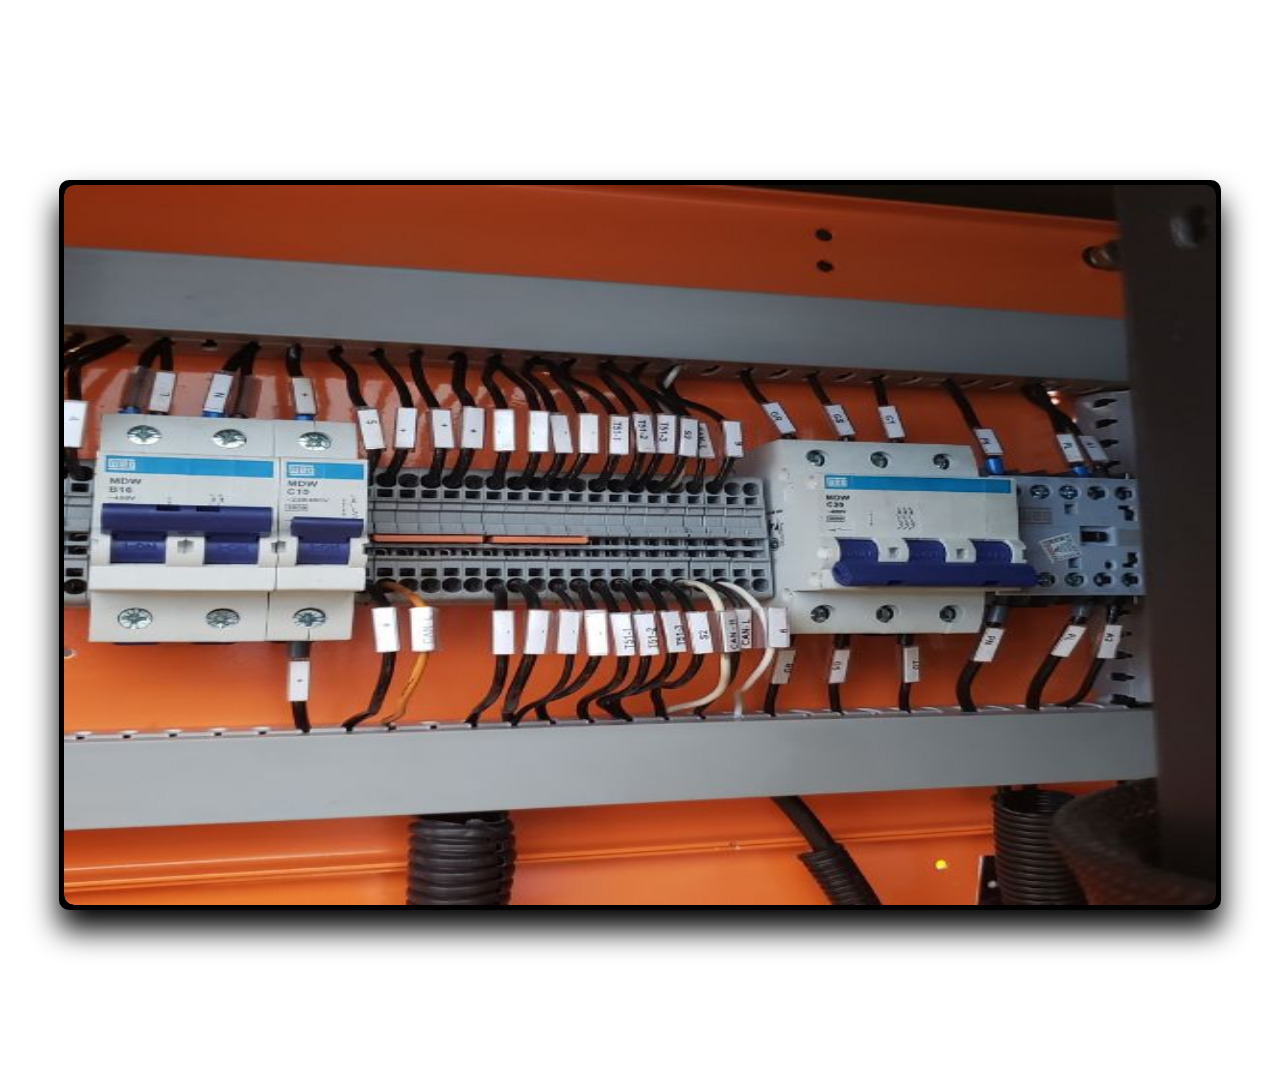
<file: index.html>
<!DOCTYPE html>
<html lang="en">
<head>
    <meta charset="UTF-8">
    <meta name="viewport" content="width=device-width, initial-scale=1.0">
    <title>Document</title>
    <link rel="stylesheet" href="index.css">
</head>
<body>
    <div class="l-container">
        <div class="action-button" id="previous" onclick="previous()">&laquo;</div>
        <div class="content">
        </div>
        <div class="action-button" id="next" onclick="next()">&raquo;</div>
    </div>
    <script src="index.js"></script>
</body>
</html>
</file>
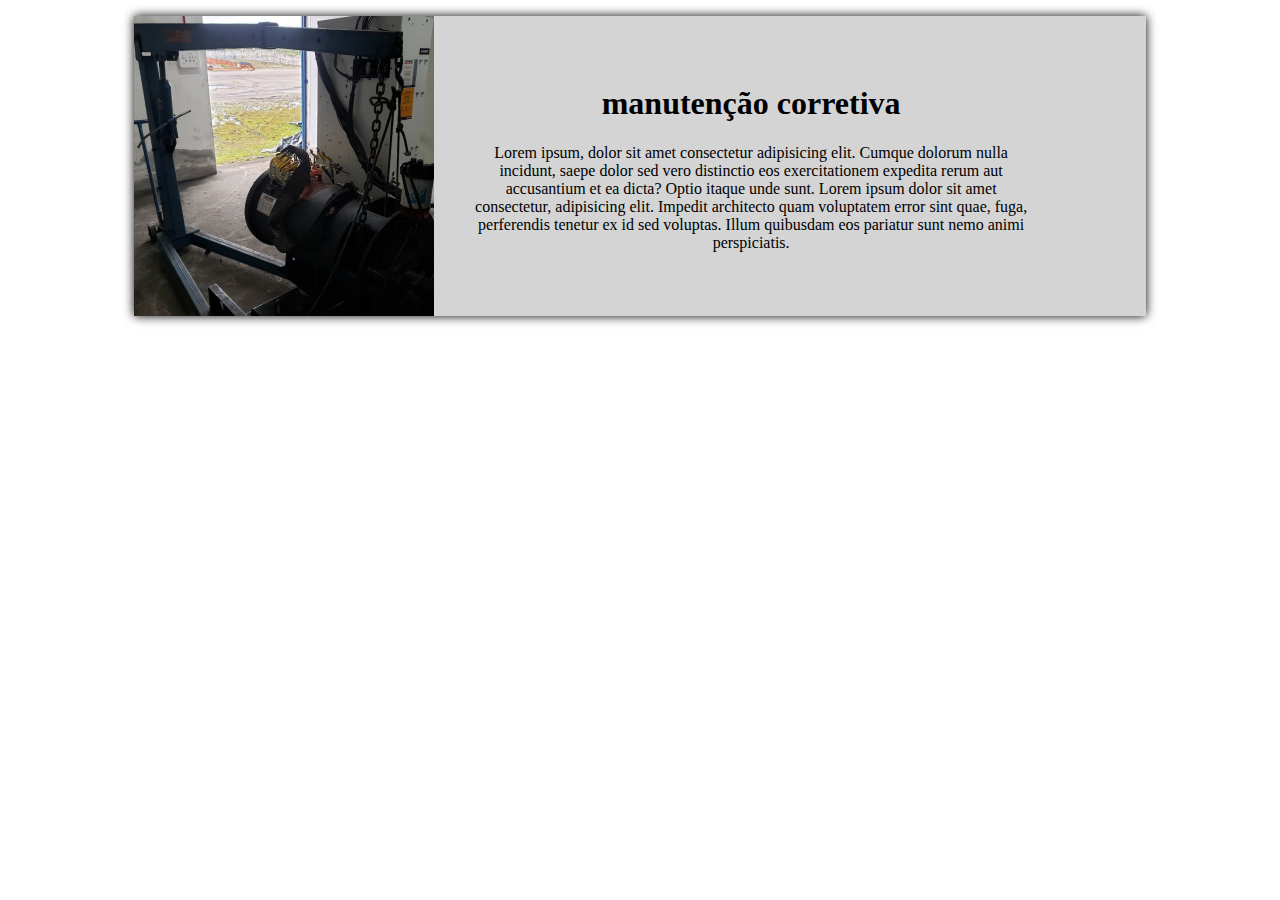
<file: cardeInterativo.html>
<!DOCTYPE html>
<html lang="pt-br">
<head>
    <meta charset="UTF-8">
    <meta name="viewport" content="width=device-width, initial-scale=1.0">
    <title>Formulário</title>
</head>
<style>
    
    img{
        width: 100%;
        cursor: pointer;
        height: 300px;
    }

  .container {
    display: flex;
    width: 80%;
    margin: 0 auto;
   box-shadow: 0 0 10px black;
   margin-bottom: 150px;
   background-color: rgba(0, 0, 0, 0.167);
  }
  .containe-textos {
    position: relative;
    width: 50%;
    padding: 30px;
   
  }
  .testos{
    position: absolute;
    left: 56%;
    translate:  -50% -50%;
   top: 50%;
    width: 100%;
    text-align: center;
  
  
   
  }
  #texto1{
    opacity: 0;
    
  }
  #texto2{
    opacity: 0;
   
  }
  #texto3{
   
    opacity: 1;
  }
  @media(max-width:800px){
    .container {
        flex-direction: column;
    }
    .testos{
    position: absolute;
    left: 0%;
    translate:  0% 0%;
    width: 100%;
    text-align: center;
  }
  }

</style>
<body>
    <div class="l-fomulario">
        <form action="">
          
        </form>
        <p></p>
    </div>



    <div class="container">
<div>
    <img data-foto src="1.jpg" alt="foto1">
    <img data-foto src="2.jpg" alt="foto2">
    <img data-foto src="3.jpg" alt="foto3">
</div>
<div class="containe-textos">
    <div class="testos" id="texto1">
       
        <h1>construção de paineis</h1>
        <p>Lorem ipsum dolor sit amet, consectetur adipisicing elit. Laborum eaque enim ipsum distinctio magnam. Blanditiis necessitatibus eius quibusdam illum quo. Placeat illo natus temporibus neque architecto tenetur facilis quos dignissimos!
            Lorem ipsum dolor sit amet consectetur adipisicing elit. Exercitationem soluta odit dolor eaque assumenda nulla, minima recusandae, quia nobis quisquam distinctio. Iure perferendis, blanditiis placeat ducimus nobis adipisci doloremque cumque?
        </p>
       
    </div>
    <div class="testos" id="texto2">
        <h1>manutenção preventiva</h1>
        <p>Lorem ipsum dolor sit amet consectetur, adipisicing elit. Ratione corporis voluptate facere itaque nam ipsa dolorum eligendi rerum maiores, recusandae omnis quod nemo iure excepturi cumque quaerat. Quibusdam, aspernatur. Magni.
            Lorem ipsum dolor sit amet consectetur adipisicing elit. Corporis repellendus minima fuga qui? Iste eaque recusandae beatae nobis earum fuga pariatur nemo, quisquam, nihil, voluptatibus voluptate! Tempora maiores odio laboriosam.
        </p>
    </div>
    <div class="testos" id="texto3">
        <h1 class="foto1">manutenção corretiva</h1>
        <p>Lorem ipsum, dolor sit amet consectetur adipisicing elit. Cumque dolorum nulla incidunt, saepe dolor sed vero distinctio eos exercitationem expedita rerum aut accusantium et ea dicta? Optio itaque unde sunt.
            Lorem ipsum dolor sit amet consectetur, adipisicing elit. Impedit architecto quam voluptatem error sint quae, fuga, perferendis tenetur ex id sed voluptas. Illum quibusdam eos pariatur sunt nemo animi perspiciatis.
        </p>
        
    </div>
</div>
    </div>
    <script src="cardeInterativo.js"></script>
</body>
</html>
</file>
<file: index.css>
.l-container {
    margin-top: 150px;
    position: relative;
    display: flex;
    justify-content: space-between;
    width:90vw;
    height: 80vh;
    background-color: rgb(0, 0, 0);
    margin: 20vh auto;
    border-radius: 10px;
    box-shadow: 0 20px 30px black;
    border: 5px solid black;
}
.content {
    position: absolute;
    display: flex;
    width: 90vw;
   height: 80vh;
    border-radius: 10px;
    overflow: hidden;
}
.item {
    width:90vw;
  height: 80vh;
    transition: all 1s;
}
.item:first-child{
    margin-left: -100%;
}
.item img {
    width:90vw;
  height: 80vh;
    border-radius: 10px;
}

.action-button {
    font: bold 30px sans-serif;
    display: flex;
    justify-content: center;
    align-items: center;
    width: 60px;
    color: #00000000;
    user-select: none;
    z-index: 1;
}


.action-button:hover{
    opacity: 1;
    color: white;
    background-color: #00000055;
    border-radius: 10px;
    cursor: pointer;
    transition: all 1s;
}
</file>
